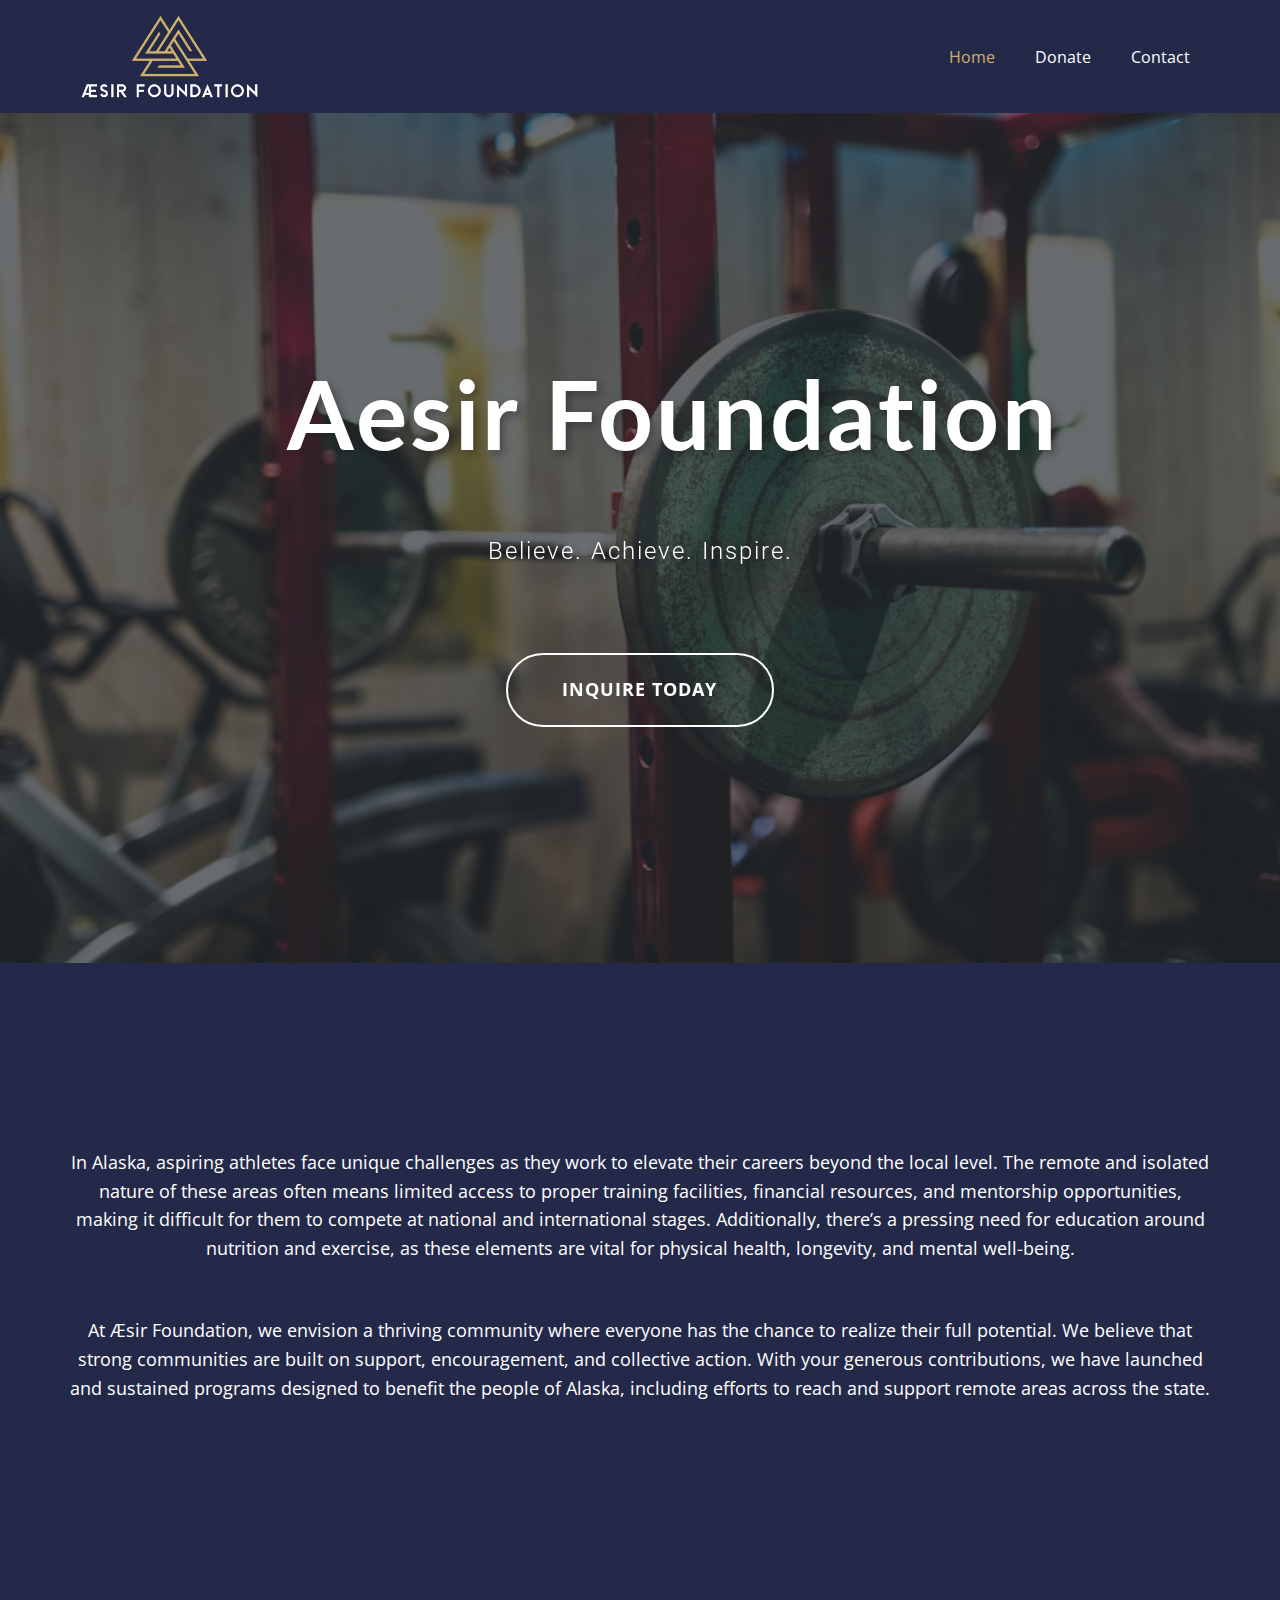
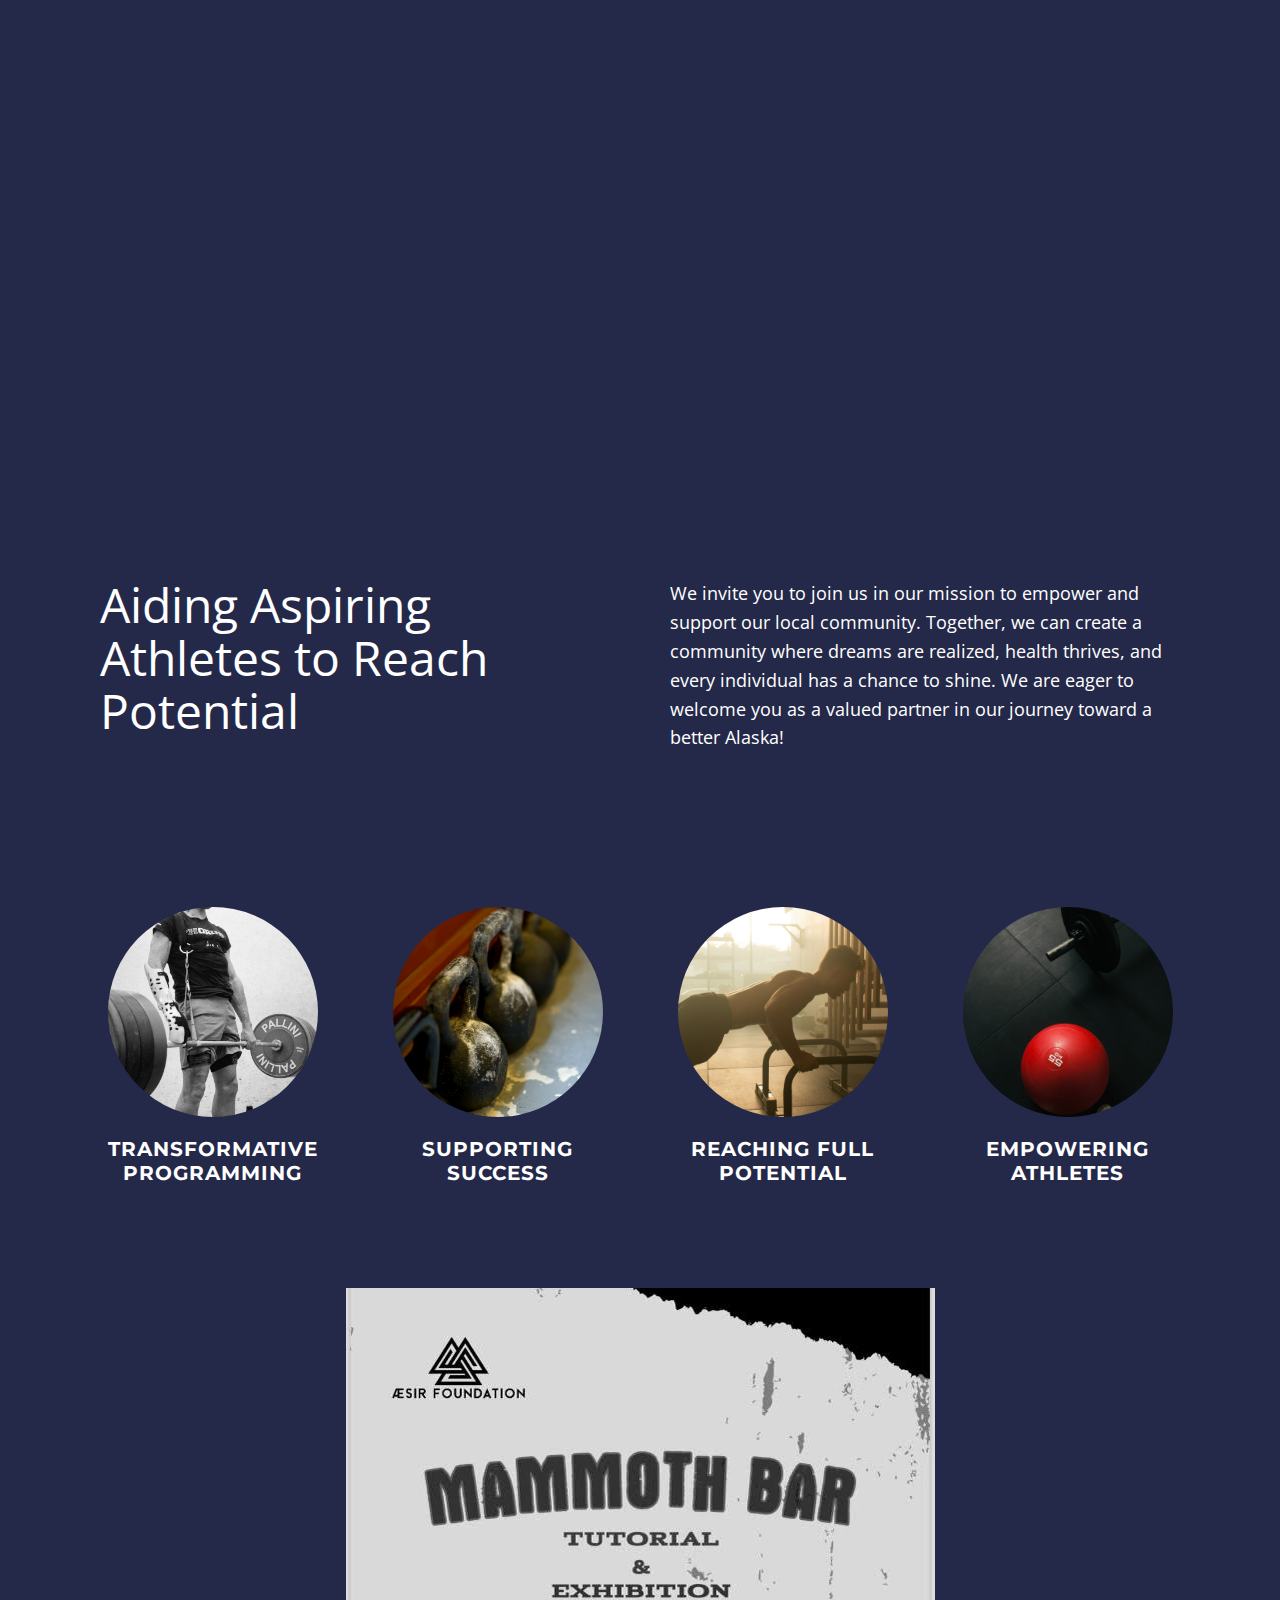
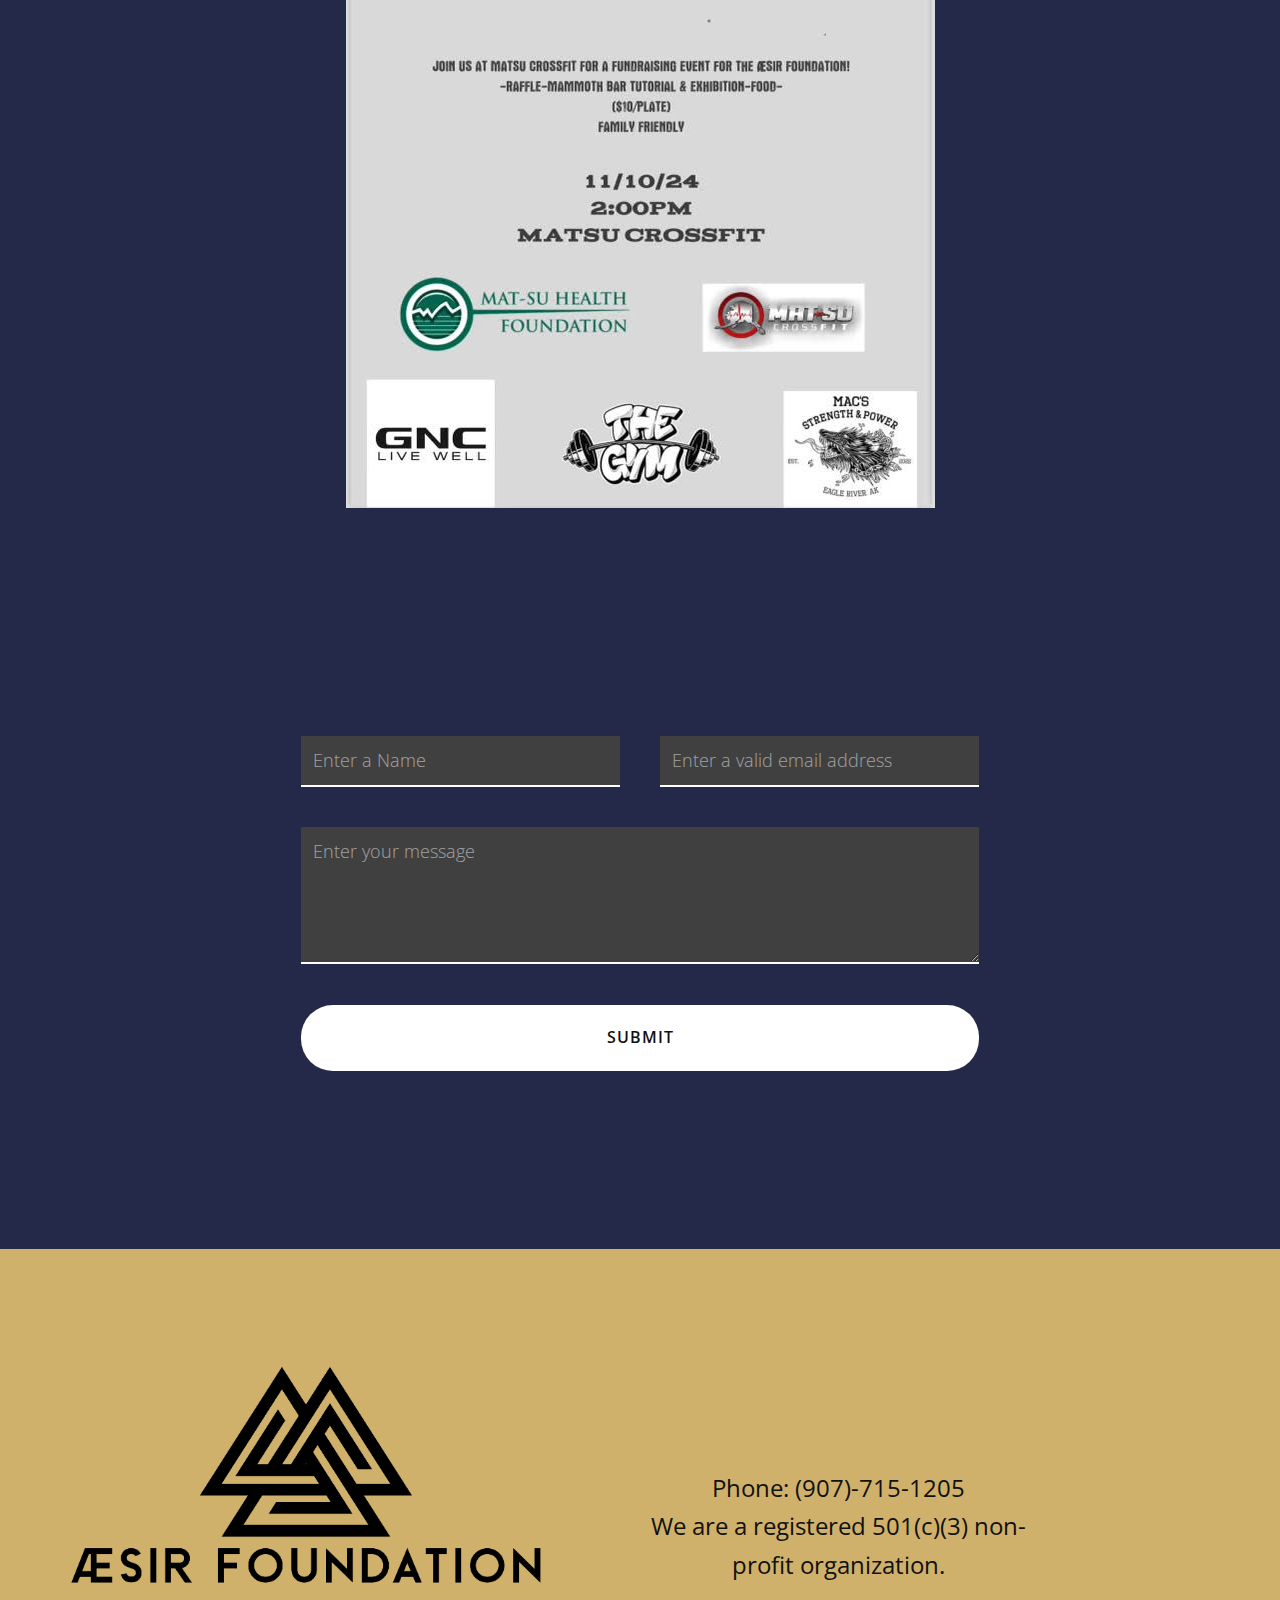
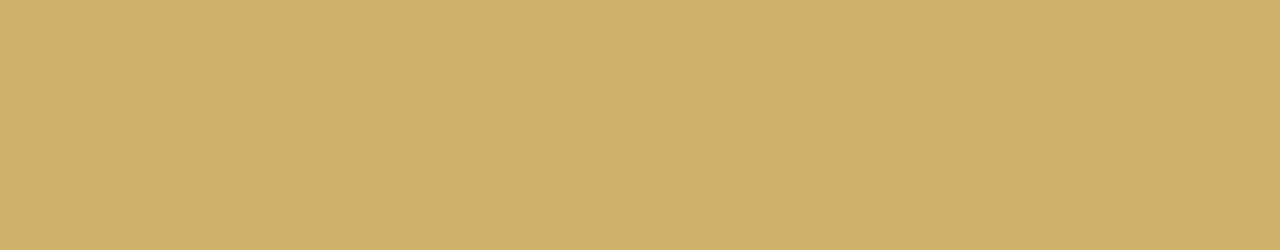
<file: index.html>
<!DOCTYPE html>
<html style="font-size: 16px;" lang="en"><head>
    <meta name="viewport" content="width=device-width, initial-scale=1.0">
    <meta charset="utf-8">
    <meta name="keywords" content="Rehabilitation Support, Healthy Living, Strengthening Communities Through Exercise, Athlete Development, Pathway to Healthy and Fulfilling Lives, Supporting Success, Reaching Full Potential, Aiding Aspiring Athletes to Reach Potential, Promoting Mental and Physical Health, Healthy Living">
    <meta name="description" content="">
    <title>Home</title>
    <link rel="stylesheet" href="nicepage.css" media="screen">
<link rel="stylesheet" href="index.css" media="screen">
    <script class="u-script" type="text/javascript" src="jquery.js" defer=""></script>
    <script class="u-script" type="text/javascript" src="nicepage.js" defer=""></script>
    <meta name="generator" content="Nicepage 6.18.5, nicepage.com">
    <meta name="referrer" content="origin">
    <link id="u-theme-google-font" rel="stylesheet" href="https://fonts.googleapis.com/css?family=Roboto:100,100i,300,300i,400,400i,500,500i,700,700i,900,900i|Open+Sans:300,300i,400,400i,500,500i,600,600i,700,700i,800,800i">
    <link id="u-page-google-font" rel="stylesheet" href="https://fonts.googleapis.com/css?family=Lato:100,100i,300,300i,400,400i,700,700i,900,900i|Roboto:100,100i,300,300i,400,400i,500,500i,700,700i,900,900i|Montserrat:100,100i,200,200i,300,300i,400,400i,500,500i,600,600i,700,700i,800,800i,900,900i">
    
    
    
    
    
    
    <script type="application/ld+json">{
		"@context": "http://schema.org",
		"@type": "Organization",
		"name": "",
		"logo": "images/unnamed.png"
}</script>
    <meta name="theme-color" content="#478ac9">
    <meta property="og:title" content="Home">
    <meta property="og:type" content="website">
  <meta data-intl-tel-input-cdn-path="intlTelInput/"></head>
  <body data-home-page="Home.html" data-home-page-title="Home" data-path-to-root="./" data-include-products="false" class="u-body u-xl-mode" data-lang="en"><header class="u-clearfix u-custom-color-1 u-header u-header" id="sec-0128" data-href="#"><div class="u-clearfix u-sheet u-sheet-1">
        <a href="#" class="u-image u-logo u-image-1" data-image-width="2001" data-image-height="2001">
          <img src="images/unnamed.png" class="u-logo-image u-logo-image-1">
        </a>
        <nav class="u-menu u-menu-one-level u-offcanvas u-menu-1">
          <div class="menu-collapse" style="font-size: 1rem; letter-spacing: 0px;">
            <a class="u-button-style u-custom-left-right-menu-spacing u-custom-padding-bottom u-custom-text-active-color u-custom-text-hover-color u-custom-top-bottom-menu-spacing u-nav-link u-text-active-palette-1-base u-text-hover-palette-2-base" href="#">
              <svg class="u-svg-link" viewBox="0 0 24 24"><use xlink:href="#menu-hamburger"></use></svg>
              <svg class="u-svg-content" version="1.1" id="menu-hamburger" viewBox="0 0 16 16" x="0px" y="0px" xmlns:xlink="http://www.w3.org/1999/xlink" xmlns="http://www.w3.org/2000/svg"><g><rect y="1" width="16" height="2"></rect><rect y="7" width="16" height="2"></rect><rect y="13" width="16" height="2"></rect>
</g></svg>
            </a>
          </div>
          <div class="u-custom-menu u-nav-container">
            <ul class="u-nav u-unstyled u-nav-1"><li class="u-nav-item"><a class="u-button-style u-nav-link u-text-active-custom-color-2 u-text-hover-custom-color-2" href="./" style="padding: 10px 20px;">Home</a>
</li><li class="u-nav-item"><a class="u-button-style u-nav-link u-text-active-custom-color-2 u-text-hover-custom-color-2" href="Donate.html" style="padding: 10px 20px;">Donate</a>
</li><li class="u-nav-item"><a class="u-button-style u-nav-link u-text-active-custom-color-2 u-text-hover-custom-color-2" href="Contact.html" style="padding: 10px 20px;">Contact</a>
</li></ul>
          </div>
          <div class="u-custom-menu u-nav-container-collapse">
            <div class="u-black u-container-style u-inner-container-layout u-opacity u-opacity-95 u-sidenav">
              <div class="u-inner-container-layout u-sidenav-overflow">
                <div class="u-menu-close"></div>
                <ul class="u-align-center u-nav u-popupmenu-items u-unstyled u-nav-2"><li class="u-nav-item"><a class="u-button-style u-nav-link" href="./">Home</a>
</li><li class="u-nav-item"><a class="u-button-style u-nav-link" href="Donate.html">Donate</a>
</li><li class="u-nav-item"><a class="u-button-style u-nav-link" href="Contact.html">Contact</a>
</li></ul>
              </div>
            </div>
            <div class="u-black u-menu-overlay u-opacity u-opacity-70"></div>
          </div>
        </nav>
      </div></header> 
    <section class="u-align-center u-clearfix u-container-align-center u-image u-shading u-section-1" id="carousel_790c" data-image-width="425" data-image-height="283">
      <div class="u-clearfix u-sheet u-sheet-1">
        <h1 class="u-align-center u-custom-font u-text u-text-default u-text-1" data-animation-name="customAnimationIn" data-animation-duration="1500" data-animation-delay="500">Aesir Foundation</h1>
        <h3 class="u-align-center u-text u-text-body-alt-color u-text-2" data-animation-name="customAnimationIn" data-animation-duration="1500" data-animation-delay="500">Believe. Achieve. Inspire.</h3>
        <a href="Contact.html" class="u-active-white u-align-center u-border-2 u-border-active-white u-border-hover-white u-border-white u-btn u-btn-round u-button-style u-hover-white u-none u-radius-50 u-btn-1" data-animation-name="customAnimationIn" data-animation-duration="1500" data-animation-delay="500">inquire today </a>
      </div>
    </section>
    <section class="u-align-left u-clearfix u-container-align-center u-container-align-left u-custom-color-1 u-section-2" id="carousel_86f4">
      <div class="u-clearfix u-sheet u-sheet-1">
        <h2 class="u-align-center u-custom-font u-text u-text-body-alt-color u-text-default u-text-font u-text-1" data-animation-name="customAnimationIn" data-animation-duration="1500">Supporting Success</h2>
        <p class="u-align-center u-text u-text-default u-text-2"> In Alaska, aspiring athletes face unique challenges as they work to elevate their careers beyond the local level. The remote and isolated nature of these areas often means limited access to proper training facilities, financial resources, and mentorship opportunities, making it difficult for them to compete at national and international stages. Additionally, there’s a pressing need for education around nutrition and exercise, as these elements are vital for physical health, longevity, and mental well-being.</p>
        <p class="u-align-center u-text u-text-default u-text-3"> At Æsir Foundation, we envision a thriving community where everyone has the chance to realize their full potential. We believe that strong communities are built on support, encouragement, and collective action. With your generous contributions, we have launched and sustained programs designed to benefit the people of Alaska, including efforts to reach and support remote areas across the state.</p>
        <div class="u-expanded-width u-list u-list-1">
          <div class="u-repeater u-repeater-1">
            <div class="u-align-left u-container-align-left u-container-style u-list-item u-radius u-repeater-item u-shape-round u-white u-list-item-1" data-animation-direction="Up" data-animation-name="customAnimationIn" data-animation-duration="1500" data-animation-delay="500">
              <div class="u-container-layout u-similar-container u-container-layout-1">
                <div alt="" class="u-image u-image-circle u-image-1" data-image-width="1300" data-image-height="867"></div>
                <h4 class="u-text u-text-4">Path to Recovery</h4>
                <p class="u-text u-text-grey-50 u-text-5">By fostering a healthy environment, we support individuals on their path to recovery.</p>
              </div>
            </div>
            <div class="u-align-left u-container-align-left u-container-style u-list-item u-radius u-repeater-item u-shape-round u-white u-list-item-2" data-animation-name="customAnimationIn" data-animation-duration="1500" data-animation-delay="500">
              <div class="u-container-layout u-similar-container u-container-layout-2">
                <div alt="" class="u-image u-image-circle u-image-2" data-image-width="864" data-image-height="1080"></div>
                <h4 class="u-text u-text-6">Athlete Development</h4>
                <p class="u-text u-text-grey-50 u-text-7">We provide coaching, resources, and financial assistance to aid aspiring athletes in competing.</p>
              </div>
            </div>
            <div class="u-align-left u-container-align-left u-container-style u-list-item u-radius u-repeater-item u-shape-round u-white u-list-item-3" data-animation-direction="Up" data-animation-name="customAnimationIn" data-animation-duration="1500" data-animation-delay="500">
              <div class="u-container-layout u-similar-container u-container-layout-3">
                <div alt="" class="u-image u-image-circle u-image-3" data-image-width="1400" data-image-height="933"></div>
                <h4 class="u-text u-text-8">Community Strengthening</h4>
                <p class="u-text u-text-grey-50 u-text-9">The Aesir Foundation is committed to promoting mental and physical health through structured educational programs.</p>
              </div>
            </div>
          </div>
        </div>
      </div>
    </section>
    <section class="u-clearfix u-container-align-center u-custom-color-1 u-section-3" id="carousel_21a8">
      <div class="u-clearfix u-sheet u-sheet-1">
        <div class="data-layout-selected u-clearfix u-expanded-width u-layout-wrap u-layout-wrap-1">
          <div class="u-layout">
            <div class="u-layout-row">
              <div class="u-container-style u-layout-cell u-left-cell u-similar-fill u-size-30 u-layout-cell-1">
                <div class="u-container-layout u-container-layout-1">
                  <h2 class="u-custom-font u-text u-text-font u-text-1">Aiding Aspiring Athletes to Reach Potential</h2>
                </div>
              </div>
              <div class="u-align-left u-container-align-left u-container-style u-layout-cell u-right-cell u-similar-fill u-size-30 u-layout-cell-2">
                <div class="u-container-layout u-valign-top u-container-layout-2">
                  <p class="u-text u-text-2">We invite you to join us in our mission to empower and support our local community. Together, we can create a community where dreams are realized, health thrives, and every individual has a chance to shine. We are eager to welcome you as a valued partner in our journey toward a better Alaska!</p>
                </div>
              </div>
            </div>
          </div>
        </div>
        <div class="u-expanded-width u-list u-list-1">
          <div class="u-repeater u-repeater-1">
            <div class="u-align-center u-container-align-center u-container-style u-list-item u-opacity u-opacity-90 u-repeater-item u-shape-rectangle">
              <div class="u-container-layout u-similar-container u-container-layout-3">
                <div alt="" class="u-image u-image-circle u-image-1" data-image-width="425" data-image-height="282"></div>
                <h3 class="u-custom-font u-font-montserrat u-text u-text-3">Transformative Programming</h3>
              </div>
            </div>
            <div class="u-align-center u-container-align-center u-container-style u-list-item u-opacity u-opacity-90 u-repeater-item u-shape-rectangle">
              <div class="u-container-layout u-similar-container u-container-layout-4">
                <div alt="" class="u-image u-image-circle u-image-2" data-image-width="283" data-image-height="425"></div>
                <h3 class="u-custom-font u-font-montserrat u-text u-text-4">Supporting Success</h3>
              </div>
            </div>
            <div class="u-align-center u-container-align-center u-container-style u-list-item u-opacity u-opacity-90 u-repeater-item u-shape-rectangle">
              <div class="u-container-layout u-similar-container u-container-layout-5">
                <div alt="" class="u-image u-image-circle u-image-3" data-image-width="283" data-image-height="425"></div>
                <h3 class="u-custom-font u-font-montserrat u-text u-text-5">Reaching Full Potential</h3>
              </div>
            </div>
            <div class="u-align-center u-container-align-center u-container-style u-list-item u-opacity u-opacity-90 u-repeater-item u-shape-rectangle">
              <div class="u-container-layout u-similar-container u-container-layout-6">
                <div alt="" class="u-image u-image-circle u-image-4" data-image-width="319" data-image-height="425"></div>
                <h3 class="u-custom-font u-font-montserrat u-text u-text-6">Empowering Athletes</h3>
              </div>
            </div>
          </div>
        </div>
      </div>
    </section>
    <section class="u-align-center u-border-2 u-border-custom-color-1 u-clearfix u-container-align-center u-custom-color-1 u-section-4"  id="carousel_9d8e">
      <div class="u-clearfix u-sheet u-sheet-1">
        <img src="images/mammothbar.jpg" class="u-logo-image" >
      </div>
    </section>
    <section class="u-align-center u-border-2 u-border-custom-color-1 u-clearfix u-container-align-center u-custom-color-1 u-section-4" id="carousel_9d8e">
      <div class="u-clearfix u-sheet u-sheet-1">
        <h2 class="u-align-center u-custom-font u-text u-text-default u-text-font u-text-1" data-animation-name="customAnimationIn" data-animation-duration="1500">Inquire Today </h2>
        <div class="u-form u-form-1">
          <form action="https://forms.nicepagesrv.com/v2/form/process" class="u-clearfix u-form-spacing-40 u-form-vertical u-inner-form" source="email">
            <div class="u-form-group u-form-name u-form-partition-factor-2 u-form-group-1">
              <label for="name-e4cc" class="u-form-control-hidden u-label u-text-body-alt-color u-label-1" wfd-invisible="true"></label>
              <input type="text" placeholder="Enter a Name" id="name-e4cc" name="name" class="u-border-2 u-border-no-left u-border-no-right u-border-no-top u-border-white u-grey-75 u-input u-input-rectangle u-text-body-alt-color u-input-1" required="" wfd-id="id1239">
            </div>
            <div class="u-form-email u-form-group u-form-partition-factor-2 u-form-group-2">
              <label for="email-e4cc" class="u-form-control-hidden u-label u-text-body-alt-color u-label-2" wfd-invisible="true">Email</label>
              <input type="email" placeholder="Enter a valid email address" id="email-e4cc" name="email" class="u-border-2 u-border-no-left u-border-no-right u-border-no-top u-border-white u-grey-75 u-input u-input-rectangle u-text-body-alt-color u-input-2" required="" wfd-id="id1240">
            </div>
            <div class="u-form-group u-form-message u-form-group-3">
              <label for="message-e4cc" class="u-form-control-hidden u-label u-text-body-alt-color u-label-3" wfd-invisible="true">Message</label>
              <textarea placeholder="Enter your message" rows="4" cols="50" id="message-e4cc" name="message" class="u-border-2 u-border-no-left u-border-no-right u-border-no-top u-border-white u-grey-75 u-input u-input-rectangle u-text-body-alt-color u-input-3" required=""></textarea>
            </div>
            <div class="u-align-center u-form-group u-form-submit u-form-group-4">
              <a href="#" class="u-active-grey-70 u-border-none u-btn u-btn-round u-btn-submit u-button-style u-hover-grey-70 u-radius-32 u-white u-btn-1">Submit</a>
              <input type="submit" value="submit" class="u-form-control-hidden u-grey-5" wfd-id="id1241" wfd-invisible="true">
            </div>
            <div class="u-form-send-message u-form-send-success" wfd-invisible="true">Thank you! Your message has been sent.</div>
            <div class="u-form-send-error u-form-send-message" wfd-invisible="true">Unable to send your message. Please fix errors then try again.</div>
            <input type="hidden" value="" name="recaptchaResponse" wfd-id="id1242" wfd-invisible="true">
            <input type="hidden" name="formServices" value="609e7f92-c575-d8f5-9cce-b512ff9b1513">
          </form>
        </div>
        <p class="u-align-left u-text u-text-body-alt-color u-text-default u-text-2"></p>
      </div>
    </section>

   
    
    
    
    <footer class="u-align-center u-clearfix u-container-align-center u-custom-color-2 u-footer u-footer" id="sec-dab1"><div class="u-clearfix u-sheet u-sheet-1">
        <a href="#" class="u-image u-logo u-image-1" data-image-width="2001" data-image-height="2001">
          <img src="images/unnamed1.png" class="u-logo-image u-logo-image-1">
        </a>
        <p class="u-text u-text-body-color u-text-1">Phone: (907)-715-1205<br>We are a registered 501(c)(3) non-profit organization.
        </p>
      </div></footer>
      <section class="u-backlink u-clearfix u-custom-color-2">
        <p class="u-text">
          <span> </span>
          <a class="u-link" href="https://nicepage.com/" target="_blank" rel="nofollow">
            <span></span>
          </a>
        </p>
      </section>
  
</body></html>
</file>
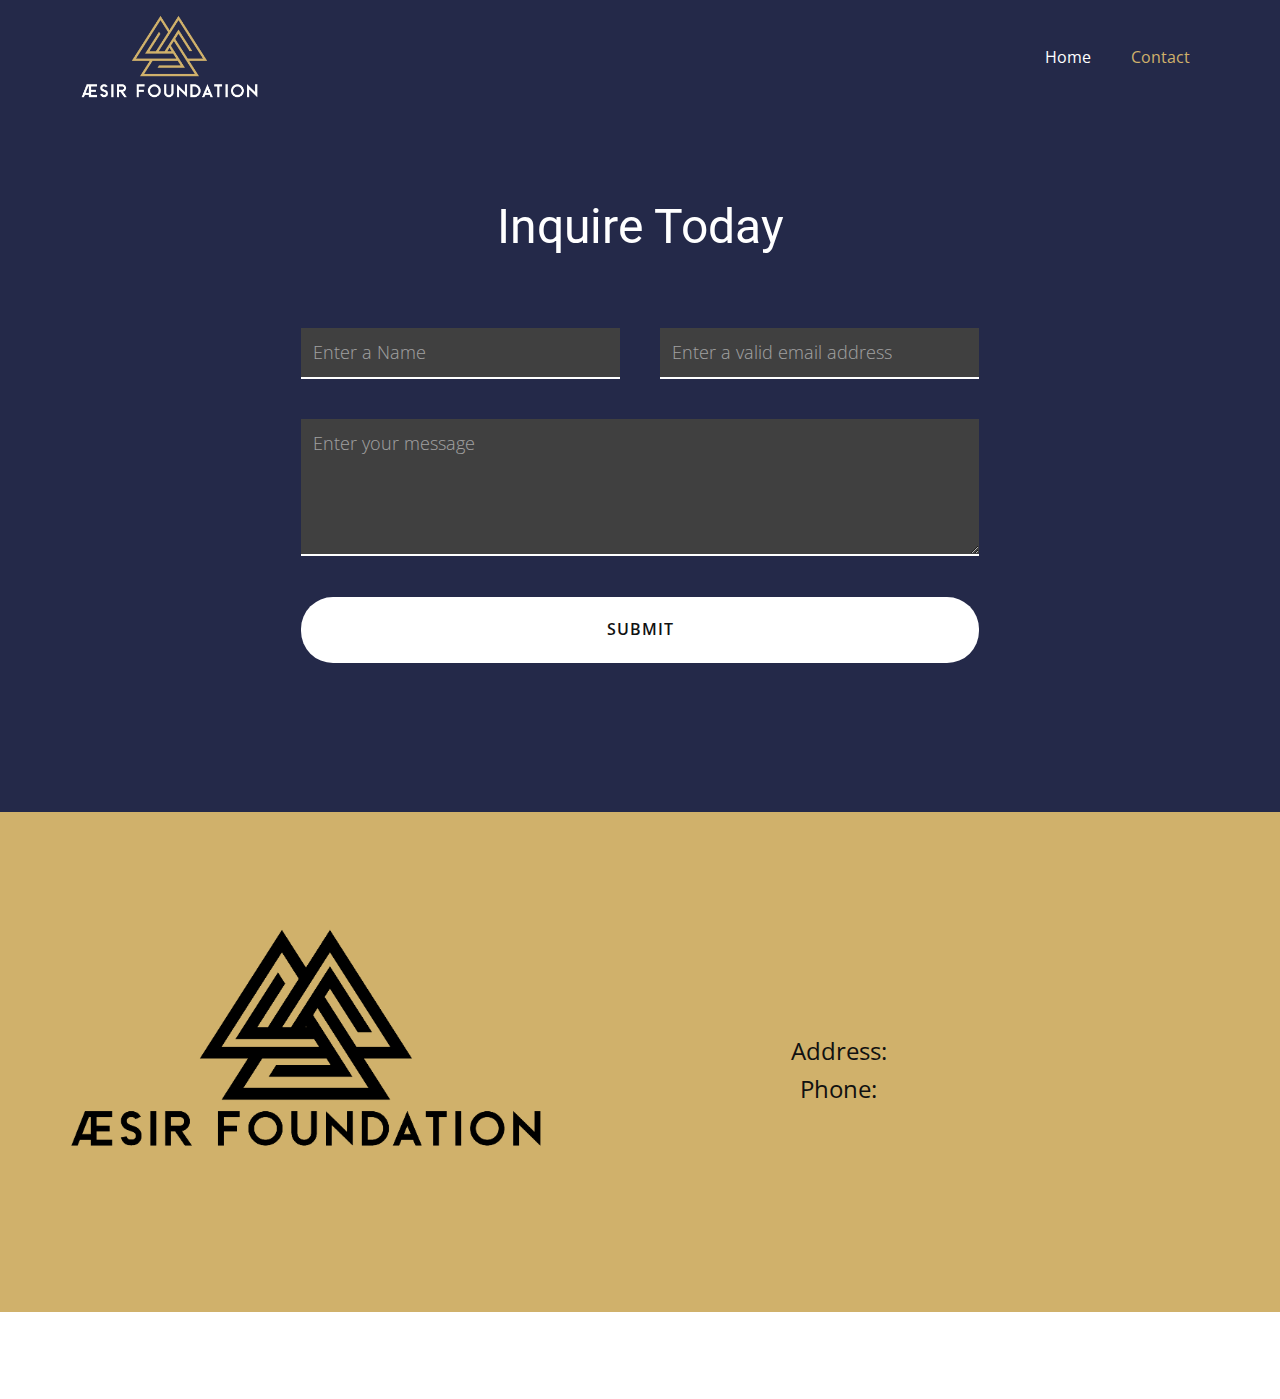
<file: Contact.html>
<!DOCTYPE html>
<html style="font-size: 16px;" lang="en"><head>
    <meta name="viewport" content="width=device-width, initial-scale=1.0">
    <meta charset="utf-8">
    <meta name="keywords" content="Inquire Today​">
    <meta name="description" content="">
    <title>Contact</title>
    <link rel="stylesheet" href="nicepage.css" media="screen">
<link rel="stylesheet" href="Contact.css" media="screen">
    <script class="u-script" type="text/javascript" src="jquery.js" defer=""></script>
    <script class="u-script" type="text/javascript" src="nicepage.js" defer=""></script>
    <meta name="generator" content="Nicepage 6.16.5, nicepage.com">
    <meta name="referrer" content="origin">
    <link id="u-theme-google-font" rel="stylesheet" href="https://fonts.googleapis.com/css?family=Roboto:100,100i,300,300i,400,400i,500,500i,700,700i,900,900i|Open+Sans:300,300i,400,400i,500,500i,600,600i,700,700i,800,800i">
    
    
    
    <script type="application/ld+json">{
		"@context": "http://schema.org",
		"@type": "Organization",
		"name": "",
		"logo": "images/unnamed.png"
}</script>
    <meta name="theme-color" content="#478ac9">
    <meta property="og:title" content="Contact">
    <meta property="og:type" content="website">
  <meta data-intl-tel-input-cdn-path="intlTelInput/"></head>
  <body data-path-to-root="./" data-include-products="false" class="u-body u-xl-mode" data-lang="en"><header class="u-clearfix u-custom-color-1 u-header u-header" id="sec-0128" data-href="#"><div class="u-clearfix u-sheet u-sheet-1">
        <a href="#" class="u-image u-logo u-image-1" data-image-width="2001" data-image-height="2001">
          <img src="images/unnamed.png" class="u-logo-image u-logo-image-1">
        </a>
        <nav class="u-menu u-menu-one-level u-offcanvas u-menu-1">
          <div class="menu-collapse" style="font-size: 1rem; letter-spacing: 0px;">
            <a class="u-button-style u-custom-left-right-menu-spacing u-custom-padding-bottom u-custom-text-active-color u-custom-text-hover-color u-custom-top-bottom-menu-spacing u-nav-link u-text-active-palette-1-base u-text-hover-palette-2-base" href="#">
              <svg class="u-svg-link" viewBox="0 0 24 24"><use xlink:href="#menu-hamburger"></use></svg>
              <svg class="u-svg-content" version="1.1" id="menu-hamburger" viewBox="0 0 16 16" x="0px" y="0px" xmlns:xlink="http://www.w3.org/1999/xlink" xmlns="http://www.w3.org/2000/svg"><g><rect y="1" width="16" height="2"></rect><rect y="7" width="16" height="2"></rect><rect y="13" width="16" height="2"></rect>
</g></svg>
            </a>
          </div>
          <div class="u-custom-menu u-nav-container">
            <ul class="u-nav u-unstyled u-nav-1"><li class="u-nav-item"><a class="u-button-style u-nav-link u-text-active-custom-color-2 u-text-hover-custom-color-2" href="./" style="padding: 10px 20px;">Home</a>
</li><li class="u-nav-item"><a class="u-button-style u-nav-link u-text-active-custom-color-2 u-text-hover-custom-color-2" href="Contact.html" style="padding: 10px 20px;">Contact</a>
</li></ul>
          </div>
          <div class="u-custom-menu u-nav-container-collapse">
            <div class="u-black u-container-style u-inner-container-layout u-opacity u-opacity-95 u-sidenav">
              <div class="u-inner-container-layout u-sidenav-overflow">
                <div class="u-menu-close"></div>
                <ul class="u-align-center u-nav u-popupmenu-items u-unstyled u-nav-2"><li class="u-nav-item"><a class="u-button-style u-nav-link" href="./">Home</a>
</li><li class="u-nav-item"><a class="u-button-style u-nav-link" href="Contact.html">Contact</a>
</li></ul>
              </div>
            </div>
            <div class="u-black u-menu-overlay u-opacity u-opacity-70"></div>
          </div>
        </nav>
      </div></header>
    <section class="u-align-center u-border-2 u-border-custom-color-1 u-clearfix u-container-align-center u-custom-color-1 u-section-1" id="sec-8e51">
      <div class="u-clearfix u-sheet u-sheet-1">
        <h2 class="u-align-center u-text u-text-default u-text-1" data-animation-name="customAnimationIn" data-animation-duration="1500">Inquire Today </h2>
        <div class="u-form u-form-1">
          <form action="https://forms.nicepagesrv.com/v2/form/process" class="u-clearfix u-form-spacing-40 u-form-vertical u-inner-form" source="email">
            <div class="u-form-group u-form-name u-form-partition-factor-2 u-form-group-1">
              <label for="name-e4cc" class="u-form-control-hidden u-label u-text-body-alt-color u-label-1" wfd-invisible="true"></label>
              <input type="text" placeholder="Enter a Name" id="name-e4cc" name="name" class="u-border-2 u-border-no-left u-border-no-right u-border-no-top u-border-white u-grey-75 u-input u-input-rectangle u-text-body-alt-color u-input-1" required="" wfd-id="id1239">
            </div>
            <div class="u-form-email u-form-group u-form-partition-factor-2 u-form-group-2">
              <label for="email-e4cc" class="u-form-control-hidden u-label u-text-body-alt-color u-label-2" wfd-invisible="true">Email</label>
              <input type="email" placeholder="Enter a valid email address" id="email-e4cc" name="email" class="u-border-2 u-border-no-left u-border-no-right u-border-no-top u-border-white u-grey-75 u-input u-input-rectangle u-text-body-alt-color u-input-2" required="" wfd-id="id1240">
            </div>
            <div class="u-form-group u-form-message u-form-group-3">
              <label for="message-e4cc" class="u-form-control-hidden u-label u-text-body-alt-color u-label-3" wfd-invisible="true">Message</label>
              <textarea placeholder="Enter your message" rows="4" cols="50" id="message-e4cc" name="message" class="u-border-2 u-border-no-left u-border-no-right u-border-no-top u-border-white u-grey-75 u-input u-input-rectangle u-text-body-alt-color u-input-3" required=""></textarea>
            </div>
            <div class="u-align-center u-form-group u-form-submit u-form-group-4">
              <a href="#" class="u-active-grey-70 u-border-none u-btn u-btn-round u-btn-submit u-button-style u-hover-grey-70 u-radius-32 u-white u-btn-1">Submit</a>
              <input type="submit" value="submit" class="u-form-control-hidden u-grey-5" wfd-id="id1241" wfd-invisible="true">
            </div>
            <div class="u-form-send-message u-form-send-success" wfd-invisible="true">Thank you! Your message has been sent.</div>
            <div class="u-form-send-error u-form-send-message" wfd-invisible="true">Unable to send your message. Please fix errors then try again.</div>
            <input type="hidden" value="" name="recaptchaResponse" wfd-id="id1242" wfd-invisible="true">
            <input type="hidden" name="formServices" value="1cc2f756-ad1d-3956-b3d6-6fc2a36fcb18">
          </form>
        </div>
        <p class="u-align-left u-text u-text-body-alt-color u-text-default u-text-2"></p>
      </div>
    </section>
    
    
    
    <footer class="u-align-center u-clearfix u-container-align-center u-custom-color-2 u-footer u-footer" id="sec-dab1"><div class="u-clearfix u-sheet u-sheet-1">
        <a href="#" class="u-image u-logo u-image-1" data-image-width="2001" data-image-height="2001">
          <img src="images/unnamed1.png" class="u-logo-image u-logo-image-1">
        </a>
        <p class="u-text u-text-body-color u-text-1">Address:<br>Phone:<br>
          <br>
        </p>
      </div></footer>
   
  
</body></html>
</file>
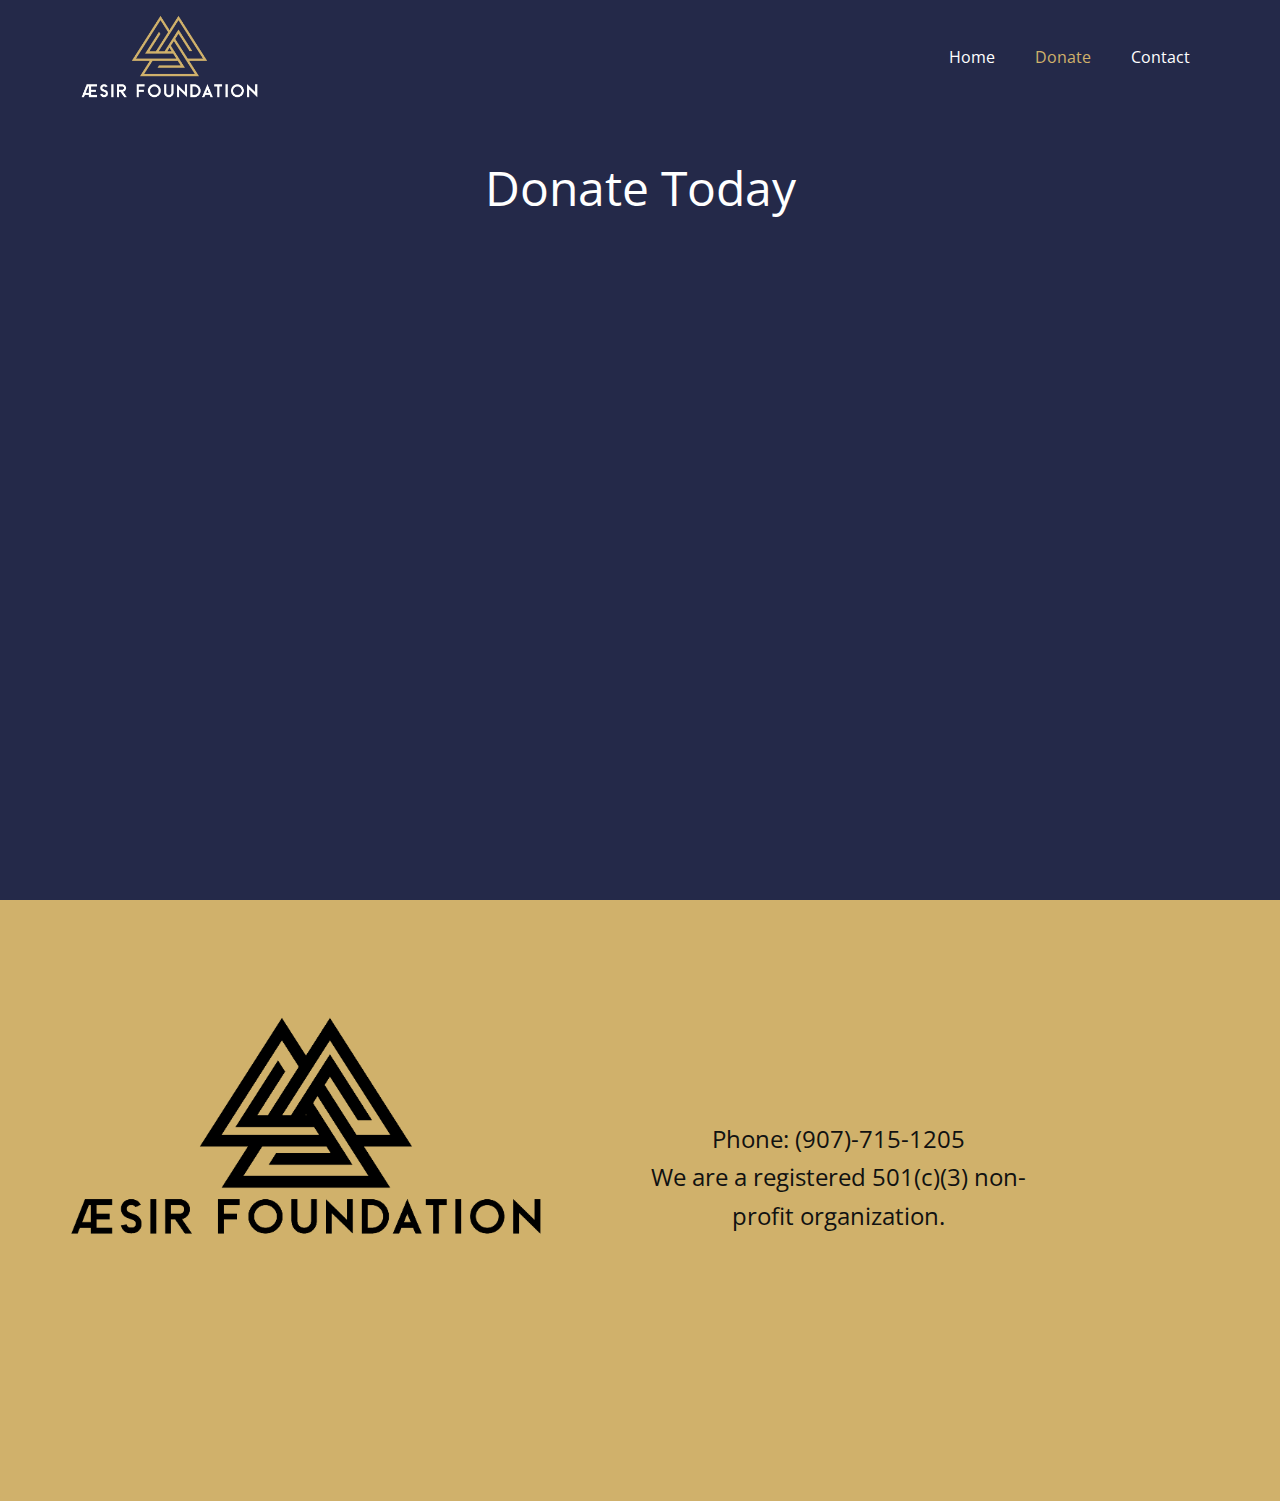
<file: Donate.html>
<!DOCTYPE html>
<html style="font-size: 16px;" lang="en"><head>
    <meta name="viewport" content="width=device-width, initial-scale=1.0">
    <meta charset="utf-8">
    <meta name="keywords" content="Inquire Today​">
    <meta name="description" content="">
    <title>Donate</title>
    <link rel="stylesheet" href="nicepage.css" media="screen">
<link rel="stylesheet" href="Donate.css" media="screen">
    <script class="u-script" type="text/javascript" src="jquery.js" defer=""></script>
    <script class="u-script" type="text/javascript" src="nicepage.js" defer=""></script>
    <meta name="generator" content="Nicepage 6.18.5, nicepage.com">
    <link id="u-theme-google-font" rel="stylesheet" href="https://fonts.googleapis.com/css?family=Roboto:100,100i,300,300i,400,400i,500,500i,700,700i,900,900i|Open+Sans:300,300i,400,400i,500,500i,600,600i,700,700i,800,800i">
    
    
    
    <script type="application/ld+json">{
		"@context": "http://schema.org",
		"@type": "Organization",
		"name": "",
		"logo": "images/unnamed.png"
}</script>
    <meta name="theme-color" content="#478ac9">
    <meta property="og:title" content="Donate">
    <meta property="og:type" content="website">
  <meta data-intl-tel-input-cdn-path="intlTelInput/"></head>
  <body data-path-to-root="./" data-include-products="false" class="u-body u-xl-mode" data-lang="en"><header class="u-clearfix u-custom-color-1 u-header u-header" id="sec-0128" data-href="#"><div class="u-clearfix u-sheet u-sheet-1">
        <a href="#" class="u-image u-logo u-image-1" data-image-width="2001" data-image-height="2001">
          <img src="images/unnamed.png" class="u-logo-image u-logo-image-1">
        </a>
        <nav class="u-menu u-menu-one-level u-offcanvas u-menu-1">
          <div class="menu-collapse" style="font-size: 1rem; letter-spacing: 0px;">
            <a class="u-button-style u-custom-left-right-menu-spacing u-custom-padding-bottom u-custom-text-active-color u-custom-text-hover-color u-custom-top-bottom-menu-spacing u-nav-link u-text-active-palette-1-base u-text-hover-palette-2-base" href="#">
              <svg class="u-svg-link" viewBox="0 0 24 24"><use xlink:href="#menu-hamburger"></use></svg>
              <svg class="u-svg-content" version="1.1" id="menu-hamburger" viewBox="0 0 16 16" x="0px" y="0px" xmlns:xlink="http://www.w3.org/1999/xlink" xmlns="http://www.w3.org/2000/svg"><g><rect y="1" width="16" height="2"></rect><rect y="7" width="16" height="2"></rect><rect y="13" width="16" height="2"></rect>
</g></svg>
            </a>
          </div>
          <div class="u-custom-menu u-nav-container">
            <ul class="u-nav u-unstyled u-nav-1"><li class="u-nav-item"><a class="u-button-style u-nav-link u-text-active-custom-color-2 u-text-hover-custom-color-2" href="./" style="padding: 10px 20px;">Home</a>
</li><li class="u-nav-item"><a class="u-button-style u-nav-link u-text-active-custom-color-2 u-text-hover-custom-color-2" href="Donate.html" style="padding: 10px 20px;">Donate</a>
</li><li class="u-nav-item"><a class="u-button-style u-nav-link u-text-active-custom-color-2 u-text-hover-custom-color-2" href="Contact.html" style="padding: 10px 20px;">Contact</a>
</li></ul>
          </div>
          <div class="u-custom-menu u-nav-container-collapse">
            <div class="u-black u-container-style u-inner-container-layout u-opacity u-opacity-95 u-sidenav">
              <div class="u-inner-container-layout u-sidenav-overflow">
                <div class="u-menu-close"></div>
                <ul class="u-align-center u-nav u-popupmenu-items u-unstyled u-nav-2"><li class="u-nav-item"><a class="u-button-style u-nav-link" href="./">Home</a>
</li><li class="u-nav-item"><a class="u-button-style u-nav-link" href="Donate.html">Donate</a>
</li><li class="u-nav-item"><a class="u-button-style u-nav-link" href="Contact.html">Contact</a>
</li></ul>
              </div>
            </div>
            <div class="u-black u-menu-overlay u-opacity u-opacity-70"></div>
          </div>
        </nav>
      </div></header>
    <section class="u-align-center u-border-2 u-border-custom-color-1 u-clearfix u-container-align-center u-container-align-center-lg u-container-align-center-xl u-custom-color-1 u-section-1" id="sec-8e51">
      <div class="u-clearfix u-sheet u-valign-bottom-xs u-sheet-1">
        <h2 class="u-align-left u-custom-font u-text u-text-default u-text-font u-text-1">Donate Today</h2>
        <p class="u-align-left u-text u-text-body-alt-color u-text-default u-text-2"></p>
        <div class="custom-expanded u-clearfix u-custom-html u-custom-html-1">
          <iframe src="https://www.paypal.com/giving/campaigns?campaign_id=FDQ2PUXW8BNS8" title="PayPal donate campaign card" frameborder="0" width="882" height="599" scrolling="no"></iframe>
        </div>
      </div>
    </section>
    
    
    
    <footer class="u-align-center u-clearfix u-container-align-center u-custom-color-2 u-footer u-footer" id="sec-dab1"><div class="u-clearfix u-sheet u-sheet-1">
        <a href="#" class="u-image u-logo u-image-1" data-image-width="2001" data-image-height="2001">
          <img src="images/unnamed1.png" class="u-logo-image u-logo-image-1">
        </a>
        <p class="u-text u-text-body-color u-text-1">Phone: (907)-715-1205<br>We are a registered 501(c)(3) non-profit organization.
        </p>
      </div></footer>
      <section class="u-backlink u-clearfix u-custom-color-2">
        <p class="u-text">
          <span> </span>
          <a class="u-link" href="https://nicepage.com/" target="_blank" rel="nofollow">
            <span></span>
          </a>
        </p>
      </section>
  
</body></html>
</file>
